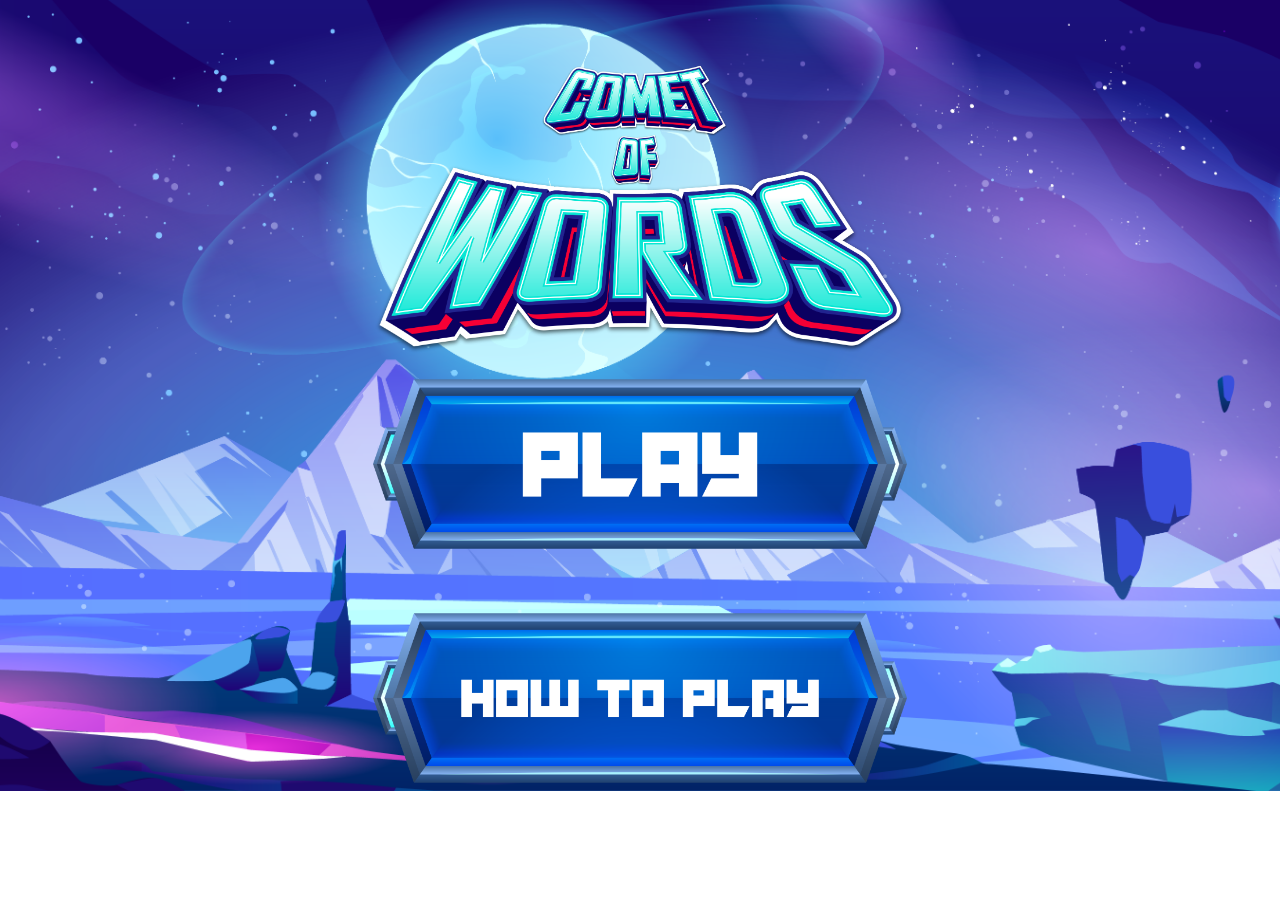
<file: index.html>
<!DOCTYPE html>
<html lang="en">

<head>

    <meta charset="UTF-8" />
    <meta http-equiv="X-UA-Compatible" content="IE=edge" />
    <meta name="viewport" content="width=device-width, initial-scale=1.0" />

    <!-- Vendor CSS Files -->
    <link href="vendor/bootstrap/css/bootstrap.min.css" rel="stylesheet">

    <!-- Custom CSS Files -->
    <link rel="stylesheet" href="css/global.css" />

    <title>Comet of Words</title>

</head>

<body>
    <audio src="music/Typing.com OST Typing Game (Keyboard Jump Theme).webm" type="audio/mp3" loop autoplay hidden id="myaudio"></audio>

    <main>
        <div class="d-flex justify-content-center flex-wrap pt-5">

            <!-- Logo -->
            <div class="col-10 col-md-5 m-3">
                <a href="index.html"><button type="button" class="bg-transparent transparent"><img class="img-fluid"
              src="images/game_logo.png" alt=""></button></a>
            </div>

            <!-- Modes Button -->
            <div class="col-12 d-flex justify-content-center mb-5">

                <div class="col-10 col-md-5">
                    <a href="game.html"><button type="button" class="bg-transparent transparent"><img class="img-fluid"
                src="images/game_button_play.png" alt=""></button></a>
                </div>

            </div>

            <div class="col-12 d-flex justify-content-center">

                <div class="col-10 col-md-5">
                    <a href="instructions.html"><button type="button" class="bg-transparent transparent"><img class="img-fluid"
                src="images/game_button_instructions.png" alt=""></button></a>
                </div>

            </div>

        </div>

    </main>

    <!-- Vendor JS Files -->
    <script src="vendor/bootstrap/js/bootstrap.bundle.js"></script>

</body>

<script>
    var audio = document.getElementById("myaudio");
    audio.volume = 0.2;
</script>

</html>
</file>
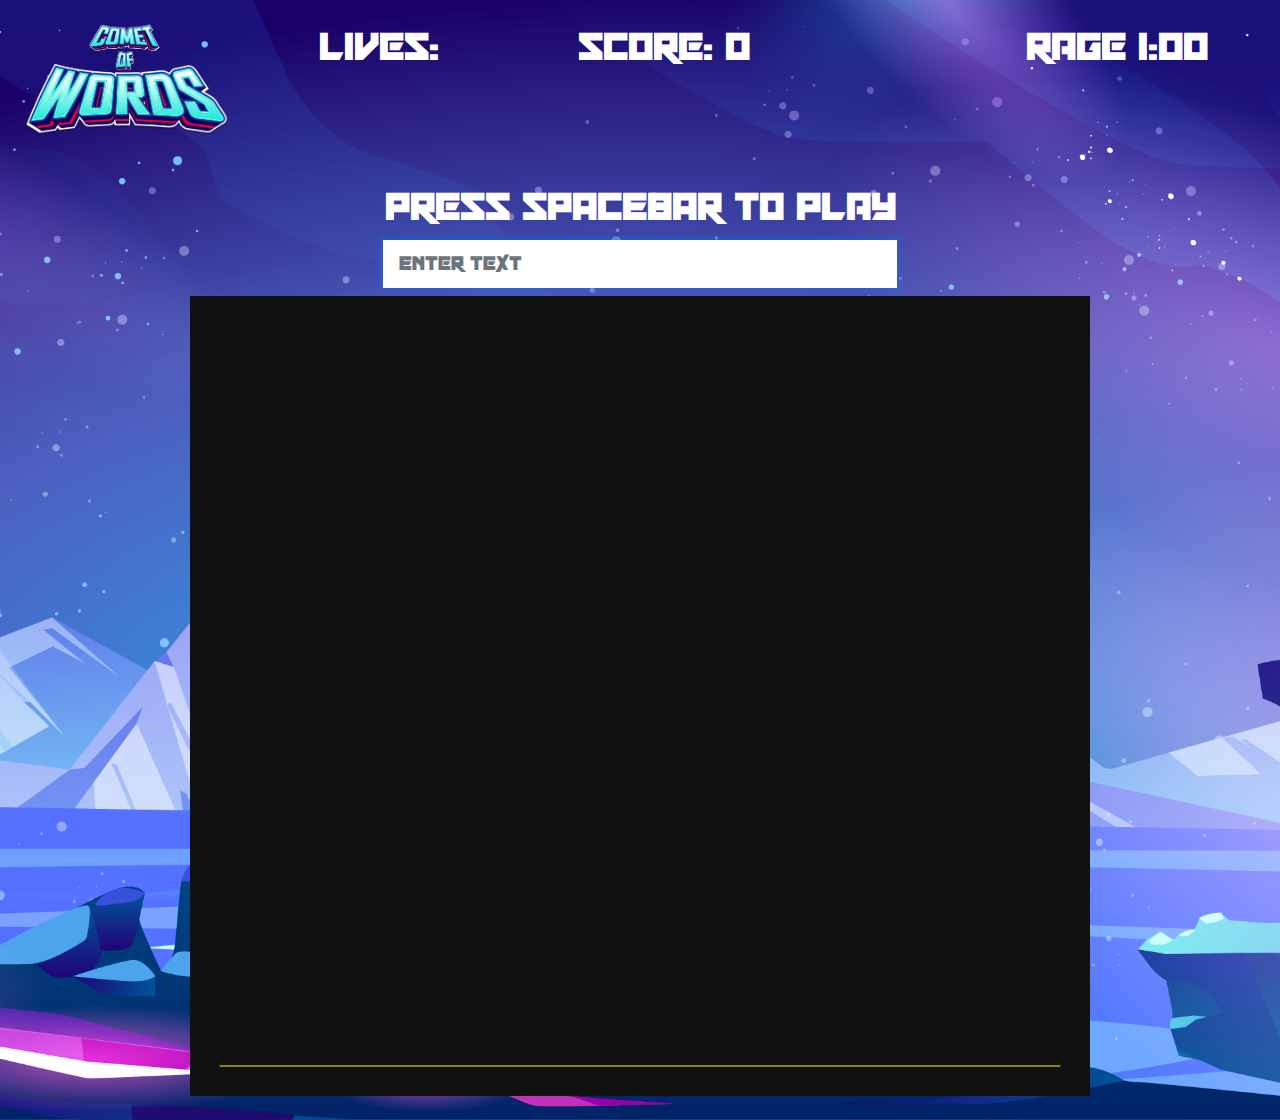
<file: game.html>
<!DOCTYPE html>
<html lang="en">

<head>

    <meta charset="UTF-8" />
    <meta http-equiv="X-UA-Compatible" content="IE=edge" />
    <meta name="viewport" content="width=device-width, initial-scale=1.0" />

    <!-- Vendor CSS Files -->
    <link href="vendor/bootstrap/css/bootstrap.min.css" rel="stylesheet">

    <!-- Custom CSS Files -->
    <link rel="stylesheet" href="css/global.css" />
    <link rel="stylesheet" href="css/game.css" />

    <title>Comet of Words | Gameplay</title>

</head>

<body>

    <main>

        <div class="d-flex flex-wrap p-4">

            <div class="col-12 d-flex align-self-end justify-content-between mb-5">
                <!-- Logo -->
                <div class="col-2">
                    <a href="index.html"><button type="button" class="bg-transparent transparent"><img class="img-fluid"
                                src="images/game_logo.png" alt=""></button></a>
                </div>

                <div id="Lives" class="h1 pe-5">Lives:
                </div>

                <div id="Score" class="h1 score pe-5">Score: 0</div>
                <div id="Pointing" class="h1 pointing pe-5"></div>
                <div id="RageTime" class="h1 ragetime pe-5">Rage 1:00</div>
            </div>

            <div class="col-12 d-flex align-self-center justify-content-center h1" id="start_play">
                Press SPACEBAR to play
            </div>

            <div class="col-12 d-flex align-self-center justify-content-center h1">
                <div class="col-5">
                    <input type="text" autocomplete="off" id="InputWord" class="form-control form-control-lg" placeholder="Enter text" autofocus />
                </div>
            </div>

            <div class="col-12 d-flex align-self-center justify-content-center">
                <canvas id="canvas" width="900" height="800">
                    Your browser does not support the HTML 5 Canvas.
                </canvas>
            </div>

        </div>

    </main>

    <!-- Vendor JS Files -->
    <script src="vendor/bootstrap/js/bootstrap.bundle.js"></script>

    <!-- Custom JS Files -->
    <script src="js/app.js"></script>
    <script src="js/words.js"></script>

</body>

</html>
</file>
<file: css/global.css>
@font-face {
    font-family: 'xengalaxy';
    src: url('../font/xengalaxy.ttf');
}

* {
    margin: 0;
    padding: 0;
    box-sizing: border-box;
    -webkit-box-sizing: border-box;
}

body {
    font-family: 'xengalaxy';
    color: white;
    background-image: url('../images/game_background.png');
    background-repeat: no-repeat;
    background-size: cover;
    background-position: center;
}


/* Buttons */

.transparent {
    border: none;
}


/* Card */

.card {
    font-family: Impact, Haettenschweiler, 'Arial Narrow Bold', sans-serif;
    border-radius: 25px;
}


/* Game Background */

#game_background_play {
    background-image: url('../images/game_background_play.png');
}
</file>
<file: css/game.css>
h2 {
  margin-bottom: 1.5rem;
}

h6 {
  margin: 0 !important;
  padding: 0.5rem 0 !important;
}

body {
  background-image: url('../images/game_background_play.png');
}

input {
  border-radius: 0 !important;
  border: none !important;
}
</file>
